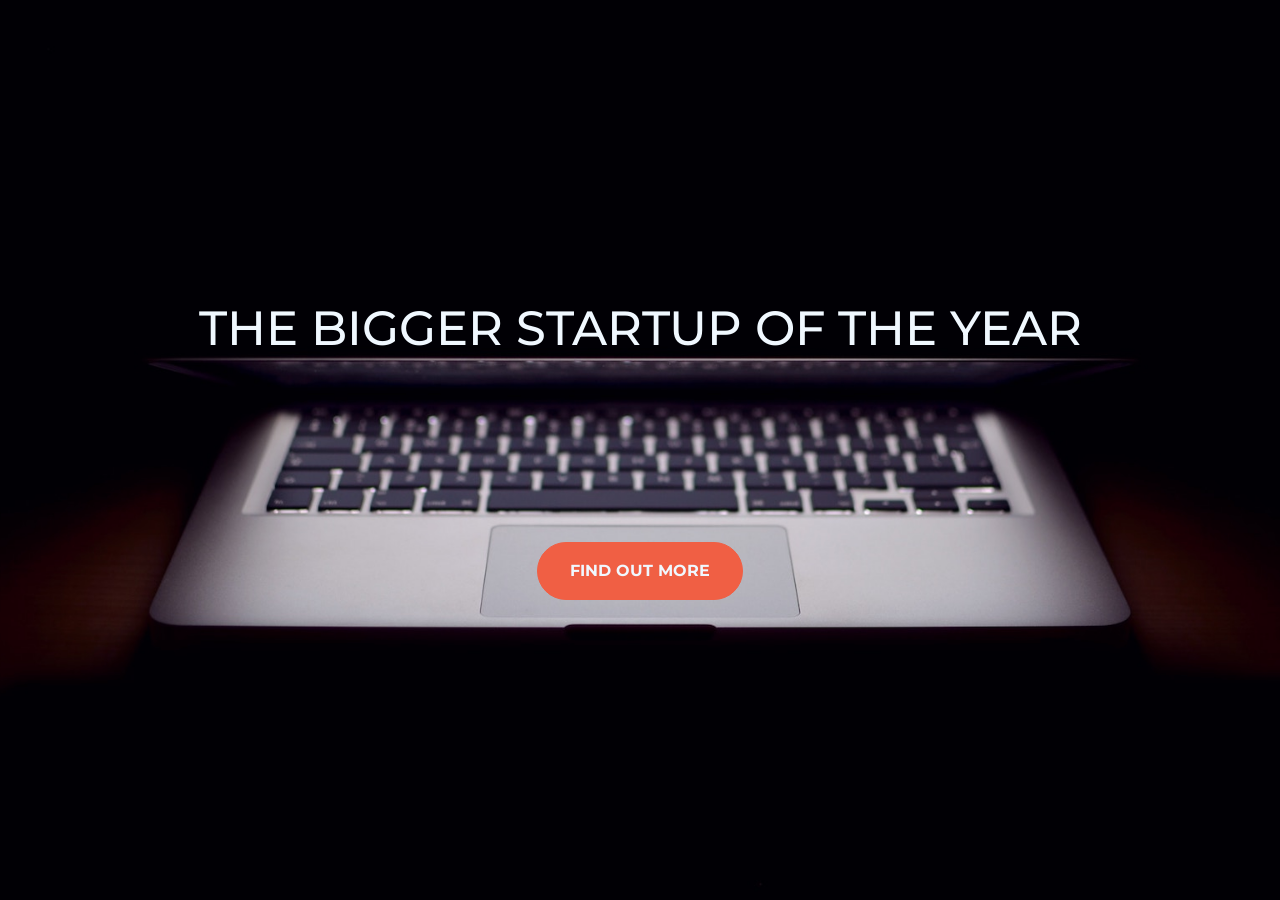
<file: index.html>
<!DOCTYPE html>
<html>
  <head>
    <title>Startup</title>
    <!-- Required meta tags -->
    <meta charset="utf-8">
    <meta name="viewport" content="width=device-width, initial-scale=1, shrink-to-fit=no">
    <!-- Google Fonts -->
    <link href="https://fonts.googleapis.com/css?family=Montserrat" rel="stylesheet">

    <!-- Note that the below Bootstrap file is a specific version. If you grab the most
    current from Bootstrap website, you will see the button grow transition being a lot faster
    than in my video.  Use whichever style sheet you like best! -->
    <!-- Bootstrap CSS from a CDN. This way you don't have to include the bootstrap file yourself -->
<!-- CSS only -->
    <!-- <link href="https://cdn.jsdelivr.net/npm/bootstrap@5.2.1/dist/css/bootstrap.min.css" rel="stylesheet" integrity="sha384-iYQeCzEYFbKjA/T2uDLTpkwGzCiq6soy8tYaI1GyVh/UjpbCx/TYkiZhlZB6+fzT" crossorigin="anonymous">    My own stylesheet -->
    <link href="https://cdn.jsdelivr.net/npm/bootstrap@5.3.0-alpha3/dist/css/bootstrap.min.css" rel="stylesheet" integrity="sha384-KK94CHFLLe+nY2dmCWGMq91rCGa5gtU4mk92HdvYe+M/SXH301p5ILy+dN9+nJOZ" crossorigin="anonymous">
    <link href="style.css" rel="stylesheet">
  </head>
  <body>
    <div class="container d-flex align-items-center h-100 justify-content-center">
      <div class="row">
        <header class="text-center col-12">
        <h1 class="text-uppercase">The Bigger Startup of the Year</h1>
        </header>
        <section class="text-center col-12 ">
      <div class="buffer col-12 "></div>
        <a href="https://mailchi.mp/83fb365ea08e/startup"><button class="btn btn-primary btn-xl ">Find out more</button></a>
        </section>
      </div>
    </div>
  </body>
</html>
</file>
<file: style.css>
body,
html {
  background:url("header.jpg") no-repeat center center fixed;
  width: 100%;
  height: 100%;
  font-family: 'Montserrat', sans-serif;
  -webkit-background-size:cover;
  -moz-background-size:cover;
  -o-background-size:cover;
  background-size:cover;
}


.text-uppercase{
  color: aliceblue;
  font-size: 3rem;
}

.buffer{
  height:11rem;
}

.btn{
  font-weight: 700;
  border-radius: 300px;
  text-transform: uppercase;
}

.btn-primary{
  background-color: #F05F44;
  border-color: #F05F44;
  color: aliceblue;
}

.btn-primary:hover{
background-color:#e62f0f;
border-color: #d42d0f;
border-width:4px ;
}



.btn-xl{
  padding: 1rem 2rem;
}
</file>
